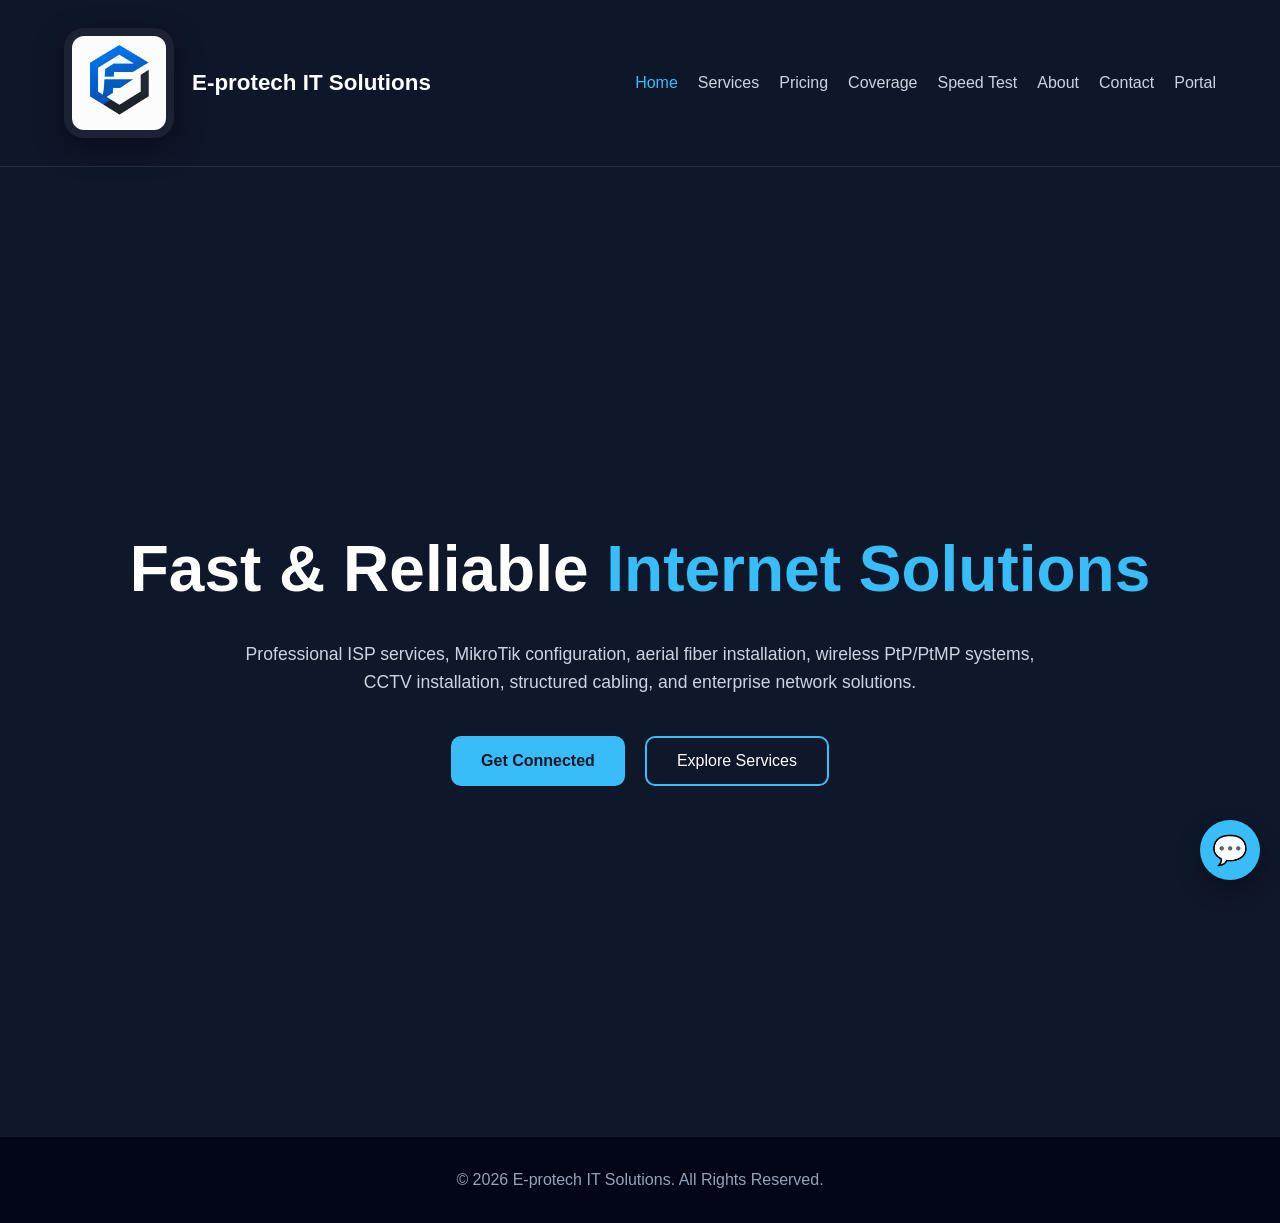
<file: index.html>
<!DOCTYPE html>
<html lang="en">

<head>

  <meta charset="UTF-8" />

  <meta
    name="viewport"
    content="width=device-width, initial-scale=1.0"
  />

  <title>E-protech IT Solutions</title>

  <link rel="stylesheet" href="style.css" />

</head>

<body>

  <!-- NAVBAR -->

  <nav>

    <div class="container nav-wrapper">

      <div class="logo">

        <img
          src="logo.png"
          alt="E-protech Logo"
          class="logo-img"
        >

        <span>
          E-protech IT Solutions
        </span>

      </div>

      <div class="menu-toggle" id="menu-toggle">
        ☰
      </div>

      <div class="nav-links" id="nav-links">

        <a class="nav-item active" onclick="showPage('home', this)">
          Home
        </a>

        <a class="nav-item" onclick="showPage('services', this)">
          Services
        </a>

        <a class="nav-item" onclick="showPage('pricing', this)">
          Pricing
        </a>

        <a class="nav-item" onclick="showPage('coverage', this)">
          Coverage
        </a>

        <a class="nav-item" onclick="showPage('speedtest', this)">
          Speed Test
        </a>

        <a class="nav-item" onclick="showPage('about', this)">
          About
        </a>

        <a class="nav-item" onclick="showPage('contact', this)">
          Contact
        </a>
        <a class="nav-item" href="portal.html">
  Portal
</a>

      </div>

    </div>

  </nav>

  <!-- HOME -->

  <section class="page active" id="home">

    <div class="hero">

      <div class="container hero-content">

        <h1>
          Fast & Reliable
          <span>Internet Solutions</span>
        </h1>

        <p>
          Professional ISP services,
          MikroTik configuration,
          aerial fiber installation,
          wireless PtP/PtMP systems,
          CCTV installation,
          structured cabling,
          and enterprise network solutions.
        </p>

        <div class="hero-buttons">

          <button
            class="btn btn-primary"
            onclick="showPage('contact')"
          >
            Get Connected
          </button>

          <button
            class="btn btn-secondary"
            onclick="showPage('services')"
          >
            Explore Services
          </button>

        </div>

      </div>

    </div>

  </section>

  <!-- SERVICES -->

  <section class="page" id="services">

    <div class="container">

      <div class="section-title">

        <h2>Our Services</h2>

        <p>
          Reliable network infrastructure and internet solutions
        </p>

      </div>

      <div class="services-grid">

        <div class="card reveal">
          <h3>📡 Point-to-Point Wireless</h3>
          <p>
            Long-distance high-speed wireless links
            for stable internet connectivity.
          </p>
        </div>

        <div class="card reveal">
          <h3>🛰️ Point-to-Multipoint</h3>
          <p>
            Internet distribution systems
            for communities and business areas.
          </p>
        </div>

        <div class="card reveal">
          <h3>⚙️ MikroTik Configuration</h3>
          <p>
            VPN, PPPoE, hotspot, load balancing,
            firewall security, and bandwidth management.
          </p>
        </div>

        <div class="card reveal">
          <h3>🌐 Fiber Installation</h3>
          <p>
            Aerial fiber deployment,
            splicing,
            testing,
            and structured cabling services.
          </p>
        </div>

        <div class="card reveal">
          <h3>📹 CCTV Installation</h3>
          <p>
            Modern CCTV systems with remote viewing
            and business security solutions.
          </p>
        </div>

        <div class="card reveal">
          <h3>📶 WiFi Systems</h3>
          <p>
            Enterprise WiFi installation
            with optimized coverage and performance.
          </p>
        </div>

        <div class="card reveal">
          <h3>💰 WiFi Vending Machine</h3>
          <p>
            Supply and installation of WiFi vending systems
            for Piso WiFi businesses.
          </p>
        </div>

        <div class="card reveal">
          <h3>🖥️ Pisonet Systems</h3>
          <p>
            Complete Pisonet machine setup and maintenance
            for internet café businesses.
          </p>
        </div>

        <div class="card reveal">
          <h3>💻 Laptop Supply & Repair</h3>
          <p>
            Supply of laptops,
            upgrades,
            troubleshooting,
            formatting,
            and maintenance services.
          </p>
        </div>

        <div class="card reveal">
          <h3>🏠 Home & Office WiFi Installation</h3>
          <p>
            Professional WiFi installation,
            mesh systems,
            signal optimization,
            and network upgrades.
          </p>
        </div>

        <div class="card reveal">
          <h3>📋 IT Consultation</h3>
          <p>
            Consultation services for ISP setup,
            networking solutions,
            CCTV planning,
            and infrastructure upgrades.
          </p>
        </div>

      </div>

    </div>

  </section>

  <!-- PRICING -->

  <section class="page" id="pricing">

    <div class="container">

      <div class="section-title">

        <h2>Internet Plans</h2>

        <p>
          We provide internet for schools,
          residential homes,
          resorts,
          businesses,
          and custom enterprise setups.
          Tell us what you need.
        </p>

      </div>

      <div class="pricing-grid">

        <div class="price-card reveal">

          <h3>Basic</h3>

          <div class="price">
            ₱700
          </div>

          <ul>
            <li>20 Mbps</li>
            <li>Unlimited Data</li>
            <li>24/7 Support</li>
          </ul>

        </div>

        <div class="price-card reveal popular">

          <div class="popular-badge">
            POPULAR
          </div>

          <h3>Standard</h3>

          <div class="price">
            ₱900
          </div>

          <ul>
            <li>30 Mbps</li>
            <li>Unlimited Data</li>
            <li>Priority Support</li>
          </ul>

        </div>

        <div class="price-card reveal">

          <h3>Pro</h3>

          <div class="price">
            ₱1300
          </div>

          <ul>
            <li>50 Mbps</li>
            <li>Unlimited Data</li>
            <li>Business Ready</li>
          </ul>

        </div>

      </div>

    </div>

  </section>

  <!-- COVERAGE -->

  <section class="page" id="coverage">

    <div class="container">

      <div class="section-title">

        <h2>Coverage Areas</h2>

        <p>
          Areas currently served by E-protech IT Solutions
        </p>

      </div>

      <div class="card reveal">

        <h3>📡 Current Service Areas</h3>

        <ul>
          <li>Bugo</li>
          <li>Some areas in Claveria</li>
          <li>Balingasag Proper</li>
          <li>Baliwagan to Bulahan</li>
          <li>Hermano to Binitinan</li>
        </ul>

      </div>

      <div class="card reveal">

        <h3>🗺️ Coverage Map</h3>

        <iframe
          src="https://www.google.com/maps/embed?pb="
          width="100%"
          height="400"
          style="border:0; border-radius:15px;"
          allowfullscreen=""
          loading="lazy"
        ></iframe>

      </div>

    </div>

  </section>

  <!-- SPEEDTEST -->

  <section class="page" id="speedtest">

    <div class="container">

      <div class="section-title">

        <h2>Internet Speed Test</h2>

        <p>
          Test your internet connection speed
        </p>

      </div>

      <div class="card reveal">

        <iframe
          src="https://fast.com"
          width="100%"
          height="600"
          style="border:none; border-radius:15px;"
        ></iframe>

      </div>

    </div>

  </section>

  <!-- ABOUT -->

  <section class="page" id="about">

    <div class="container">

      <div class="section-title">

        <h2>About E-protech IT Solutions</h2>

      </div>

      <div class="card reveal">

        <p>
          E-protech IT Solutions is a startup mini-ISP
          focused on delivering affordable and reliable
          internet and IT solutions in local communities.
        </p>

        <br>

        <p>
          We specialize in wireless networking,
          MikroTik systems,
          fiber optic infrastructure,
          CCTV deployment,
          WiFi systems,
          and custom internet solutions
          for homes,
          schools,
          resorts,
          and businesses.
        </p>

      </div>

    </div>

  </section>

  <!-- CONTACT -->

  <section class="page" id="contact">

    <div class="container">

      <div class="section-title">

        <h2>Contact Us</h2>

        <p>
          Ready to get connected?
        </p>

      </div>

      <div class="contact-grid">

        <!-- LEFT SIDE -->

        <div class="contact-info reveal">

          <h3>Office Location</h3>

          <p>
            📍 Bantiles, Bugo<br>
            Cagayan de Oro City
          </p>

          <br>

          <h3>Main Support Emails</h3>

          <p>✉️ support@eits.it.com</p>
          <p>✉️ eprotechITsolutions@gmail.com</p>
          <p>✉️ v3nb0i@gmail.com</p>

          <br>

          <h3>Service Areas & Contacts</h3>

          <p>
            📡 Bugo & Claveria Area<br>
            📞 +63 906 153 0399
          </p>

          <br>

          <p>
            📡 Baliwagan to Bulahan Area<br>
            📞 +63 997 790 4578
          </p>

          <br>

          <p>
            📡 Balingasag Area<br>
            📞 +63 916 689 0105
          </p>

        </div>

        <!-- RIGHT SIDE -->

        <form
          class="contact-form reveal"
          action="https://api.web3forms.com/submit"
          method="POST"
        >

          <input
            type="hidden"
            name="access_key"
            value="YOUR_ACCESS_KEY_HERE"
          />

          <div class="form-row">

            <input
              type="text"
              name="name"
              placeholder="Your Name"
              required
            />

            <input
              type="email"
              name="email"
              placeholder="Your Email"
              required
            />

            <input
              type="text"
              name="phone"
              placeholder="Phone Number"
            />

          </div>

          <textarea
            name="message"
            placeholder="Tell us what service you need..."
            required
          ></textarea>

          <input
            type="hidden"
            name="subject"
            value="New Customer Inquiry - EITS"
          />

          <input
            type="hidden"
            name="redirect"
            value="https://eits.it.com"
          />

          <button
            type="submit"
            class="btn btn-primary"
          >
            Send Inquiry
          </button>

        </form>

      </div>

    </div>

  </section>

  <!-- FLOATING CHAT -->

  <a
    href="https://m.me/"
    class="floating-chat"
    target="_blank"
  >
    💬
  </a>

  <!-- FOOTER -->

  <footer>

    <div class="container">

      <p>
        © 2026 E-protech IT Solutions.
        All Rights Reserved.
      </p>

    </div>

  </footer>

  <script src="script.js"></script>

</body>

</html>
</file>
<file: style.css>
* {
  margin: 0;
  padding: 0;
  box-sizing: border-box;
}

html {
  scroll-behavior: smooth;
}

body {
  font-family: Arial, sans-serif;
  background: #0f172a;
  color: white;
  line-height: 1.6;
}

/* CONTAINER */

.container {
  width: 90%;
  max-width: 1200px;
  margin: auto;
}

/* NAVBAR */

nav {
  position: sticky;
  top: 0;
  z-index: 999;
  background: rgba(15, 23, 42, 0.95);
  backdrop-filter: blur(10px);
  border-bottom: 1px solid rgba(255,255,255,0.1);
}

.nav-wrapper {
  display: flex;
  justify-content: space-between;
  align-items: center;
  padding: 28px 0;
}

.logo {
  display: flex;
  align-items: center;
  gap: 18px;
  font-size: 1.4rem;
  font-weight: bold;
  color: white;
}

.logo-img {
  width: 110px;
  height: 110px;
  object-fit: contain;
  border-radius: 20px;
  background: rgba(255,255,255,0.05);
  padding: 8px;
  box-shadow: 0 10px 30px rgba(0,0,0,0.4);
}

.nav-links {
  display: flex;
  gap: 20px;
}

.nav-item {
  cursor: pointer;
  color: #cbd5e1;
  transition: 0.3s;
  text-decoration: none;
  font-size: 1rem;
}

.nav-item:hover,
.nav-item.active {
  color: #38bdf8;
}

.menu-toggle {
  display: none;
  font-size: 2rem;
  cursor: pointer;
}

/* PAGES */

.page {
  display: none;
  min-height: 100vh;
  padding: 80px 0;
}

.page.active {
  display: block;
}

/* HERO */

.hero {
  min-height: 90vh;
  display: flex;
  align-items: center;
}

.hero-content {
  text-align: center;
}

.hero h1 {
  font-size: 4rem;
  margin-bottom: 20px;
}

.hero h1 span {
  color: #38bdf8;
}

.hero p {
  max-width: 800px;
  margin: auto;
  color: #cbd5e1;
  font-size: 1.1rem;
}

.hero-buttons {
  margin-top: 40px;
  display: flex;
  justify-content: center;
  gap: 20px;
}

/* BUTTONS */

.btn {
  border: none;
  padding: 14px 30px;
  border-radius: 10px;
  cursor: pointer;
  font-size: 1rem;
  transition: 0.3s;
}

.btn-primary {
  background: #38bdf8;
  color: #0f172a;
  font-weight: bold;
}

.btn-primary:hover {
  background: #0ea5e9;
}

.btn-secondary {
  background: transparent;
  border: 2px solid #38bdf8;
  color: white;
}

.btn-secondary:hover {
  background: #38bdf8;
  color: #0f172a;
}

/* SECTION */

.section-title {
  text-align: center;
  margin-bottom: 60px;
}

.section-title h2 {
  font-size: 2.5rem;
  margin-bottom: 15px;
}

.section-title p {
  color: #cbd5e1;
}

/* GRIDS */

.services-grid,
.pricing-grid,
.contact-grid {
  display: grid;
  gap: 25px;
}

.services-grid {
  grid-template-columns: repeat(auto-fit, minmax(250px, 1fr));
}

.pricing-grid {
  grid-template-columns: repeat(auto-fit, minmax(250px, 1fr));
}

.contact-grid {
  grid-template-columns: repeat(auto-fit, minmax(350px, 1fr));
}

/* CARDS */

.card,
.price-card,
.contact-info,
.contact-form {
  background: rgba(255,255,255,0.05);
  border: 1px solid rgba(255,255,255,0.08);
  border-radius: 20px;
  padding: 30px;
  transition: 0.3s;
}

.card:hover,
.price-card:hover {
  transform: translateY(-5px);
  border-color: #38bdf8;
}

.card h3,
.price-card h3 {
  margin-bottom: 15px;
  color: #38bdf8;
}

.card p,
.price-card ul,
.contact-info p {
  color: #cbd5e1;
}

/* PRICING */

.price-card {
  position: relative;
  text-align: center;
}

.price {
  font-size: 3rem;
  color: #38bdf8;
  margin: 20px 0;
  font-weight: bold;
}

.price-card ul {
  list-style: none;
}

.price-card ul li {
  margin: 12px 0;
}

.popular {
  border: 2px solid #38bdf8;
}

.popular-badge {
  position: absolute;
  top: -12px;
  right: 20px;
  background: #38bdf8;
  color: #0f172a;
  padding: 6px 12px;
  border-radius: 20px;
  font-size: 0.8rem;
  font-weight: bold;
}

/* CONTACT */

.contact-form input,
.contact-form textarea {
  width: 100%;
  padding: 14px;
  margin-bottom: 20px;
  border-radius: 10px;
  border: none;
  background: rgba(255,255,255,0.08);
  color: white;
}

.contact-form textarea {
  min-height: 150px;
  resize: vertical;
}

.form-row {
  display: flex;
  flex-direction: column;
}

/* FLOATING CHAT */

.floating-chat {
  position: fixed;
  right: 20px;
  bottom: 20px;
  width: 60px;
  height: 60px;
  background: #38bdf8;
  color: #0f172a;
  border-radius: 50%;
  display: flex;
  align-items: center;
  justify-content: center;
  text-decoration: none;
  font-size: 1.8rem;
  box-shadow: 0 10px 25px rgba(0,0,0,0.3);
  transition: 0.3s;
}

.floating-chat:hover {
  transform: scale(1.1);
}

/* FOOTER */

footer {
  background: #020617;
  padding: 30px 0;
  text-align: center;
  color: #94a3b8;
}

/* ANIMATION */

.reveal {
  opacity: 0;
  transform: translateY(30px);
  transition: 1s;
}

.reveal.active {
  opacity: 1;
  transform: translateY(0);
}

/* MOBILE */

@media(max-width: 768px) {

  .logo {
    font-size: 1rem;
  }

  .logo-img {
    width: 70px;
    height: 70px;
  }

  .hero h1 {
    font-size: 2.5rem;
  }

  .hero-buttons {
    flex-direction: column;
  }

  .nav-links {
    position: absolute;
    top: 120px;
    right: 0;
    background: #0f172a;
    width: 100%;
    flex-direction: column;
    display: none;
    padding: 20px;
  }

  .nav-links.show {
    display: flex;
  }

  .menu-toggle {
    display: block;
  }

}
</file>
